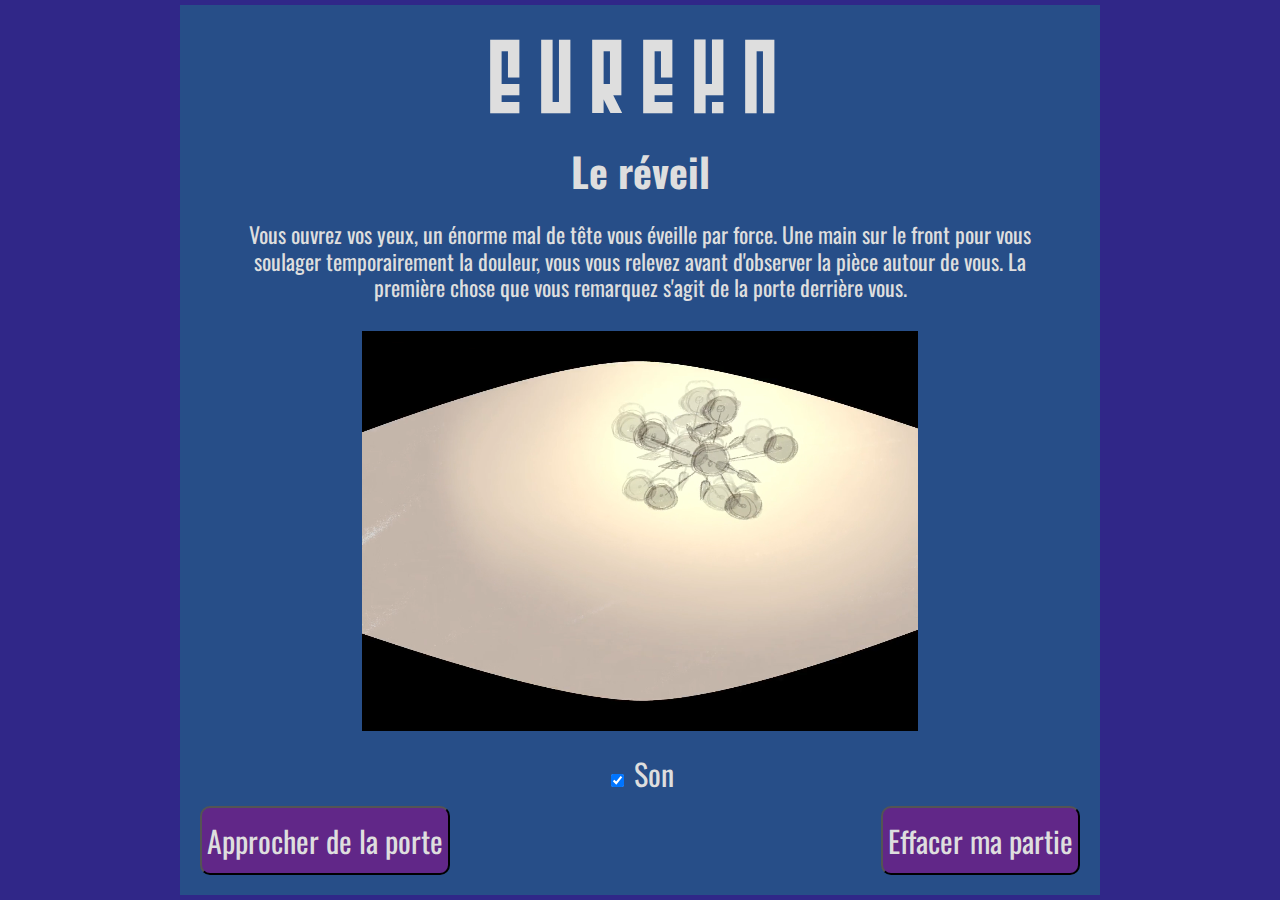
<file: index.html>
<!DOCTYPE html>
<html lang="en">
<head>
    <meta charset="UTF-8">
    <meta http-equiv="X-UA-Compatible" content="IE=edge">
    <meta name="viewport" content="width=device-width, initial-scale=1.0">
    <link rel="preconnect" href="https://fonts.googleapis.com">
    <link rel="preconnect" href="https://fonts.gstatic.com" crossorigin>
    <link href="https://fonts.googleapis.com/css2?family=Oswald:wght@200;300;400;500;600;700&display=swap" rel="stylesheet">  
    <title>Vous êtes le héros</title>
    <link rel="stylesheet" href="main.css">
</head>
<body>
    <div class="game">
        <h1 class="logo">EUREKA</h1>
        <h2 class="title">Sed ut perspiciatis</h2>
        <p class="text">Lorem ipsum dolor sit amet, consectetur adipiscing elit, sed do eiusmod tempor incididunt ut labore et dolore magna aliqua. Ut enim ad minim veniam</p>
        <div class="imageSwitch"> 
            <img src="assets/images/maison.png" class="image"> 
        </div>
        <div class="checkbox">
            <label>
                <input type="checkbox" 
                name="son" checked> Son
            </label>
        </div>
        
        <div class="options">
            <button class="button 1">ullamco laboris</button>
            <button class="button 2">nisi ut aliquip</button>
            <button class="button 3">ex ea commodo</button>
        </div>
    </div>
    <script src="script.js"></script>
</body>
</html>
</file>
<file: main.css>
@font-face {    
    src: url("./assets/polices/Escape.otf") format("opentype");
    font-family: "Escape";
}

html {
    background: #302788;
}

body {
    margin: auto;
    width: 100vw;
    height: 100vh;
    display: flex;
    justify-content: center;
    align-items: center;
}

.game {  
    background-color: #274E88;
    width: 900px;
    display: flex;
    flex-direction: column;
    align-items: center;
    justify-content: center;
    padding: 10px;
}

.logo {
    font-family: "Escape";
    font-size: 80px;
    letter-spacing: 15px;
    color: #DEDEDE;
    position: relative;
    padding: 0 30px 0 30px;
    margin: 10px 10px 10px 10px;

}

.title {
    font-family: 'Oswald', sans-serif;
    font-size: 40px;
    color: #DEDEDE;
    padding: 0 30px 0 30px;
    margin: 10px 10px 10px 10px;

}

.text {
    font-size: 22px;
    font-family: 'Oswald', sans-serif;
    color: #DEDEDE;
    text-align: center;
    padding: 0 30px 0 30px;
    line-height: 1.2;
    margin: 10px 10px 10px 10px;

}

.imageSwitch {
    display: flex;
    flex-direction: column;
    justify-content: center;
    align-items: center;
    height: 70%;
    margin: 20px;
}

img {
    max-height: 400px;
}

video {
    max-height: 400px;
}

.options {
    width: 100%;    
    display: flex;
    flex-direction: row;
    justify-content: space-between;
}

button {
    color: #DEDEDE;
    background-color: #612788;
    font-family: 'Oswald', sans-serif;
    font-size: 30px;    
    padding: 10px 5px 10px 5px;
    border-radius: 10px;
    margin: 10px 10px 10px 10px;
}

button:hover {
    background-color: #8B54B0;
}

.checkbox {
    color: #DEDEDE;
    font-family: 'Oswald', sans-serif;
    font-size: 30px;    
}

.Lampe_Non, .Commode_Non, .Canape_Non, .Assomer_Non, .Voiture, .Lampe_Non button, .Commode_Non button, .Canape_Non button, .Assomer_Non button, .Voiture button{
    animation: wrong 1s ease-in;
}

.Lampe_Non .game, .Commode_Non .game, .Canape_Non .game, .Assomer_Non .game, .Voiture .game{
    animation: wrongGame 1s ease-in;
}

.Porte_Oui, .Lampe_Oui, .Canape_Oui, .Commode_Oui, .Porte_Cle, .Assomer_Oui, .Corps, .Porte_Oui button, .Lampe_Oui button, .Canape_Oui button, .Commode_Oui button, .Porte_Cle button, .Assomer_Oui button, .Corps button{
    animation: obtained 1s ease-in;
}

.Porte_Oui .game, .Lampe_Oui .game, .Canape_Oui .game, .Commode_Oui .game, .Porte_Cle .game, .Assomer_Oui .game, .Corps .game{
    animation: obtainedGame 1s ease-in;
}

.Fin, .Fin button{
    animation: win 2s ease-in;
}

.Fin .game{
    animation: winGame 2s ease-in;
}

.Debut, .Debut button{
    animation: begin 2s ease-in;
}

.Debut .game{
    animation: beginGame 2s ease-in;
}

@keyframes wrong {
    from{background-color: rgb(170, 43, 43);}
}

@keyframes wrongGame {
    from{background-color: rgb(226, 62, 62);}
}

@keyframes obtained {
    from{background-color:  #a2da59c2;};
}

@keyframes obtainedGame {
    from{background-color:  #84d619b6;};
}

@keyframes win {
    from{background-color: rgba(223, 208, 0, 0.719);}
}

@keyframes winGame {
    from{background-color: rgb(223, 208, 0);}
}

@keyframes begin{
    from{background-color: rgba(0, 0, 0, 0.699);}
}

@keyframes beginGame{
    from{background-color: rgba(0, 0, 0, 0.699);}
}
</file>
